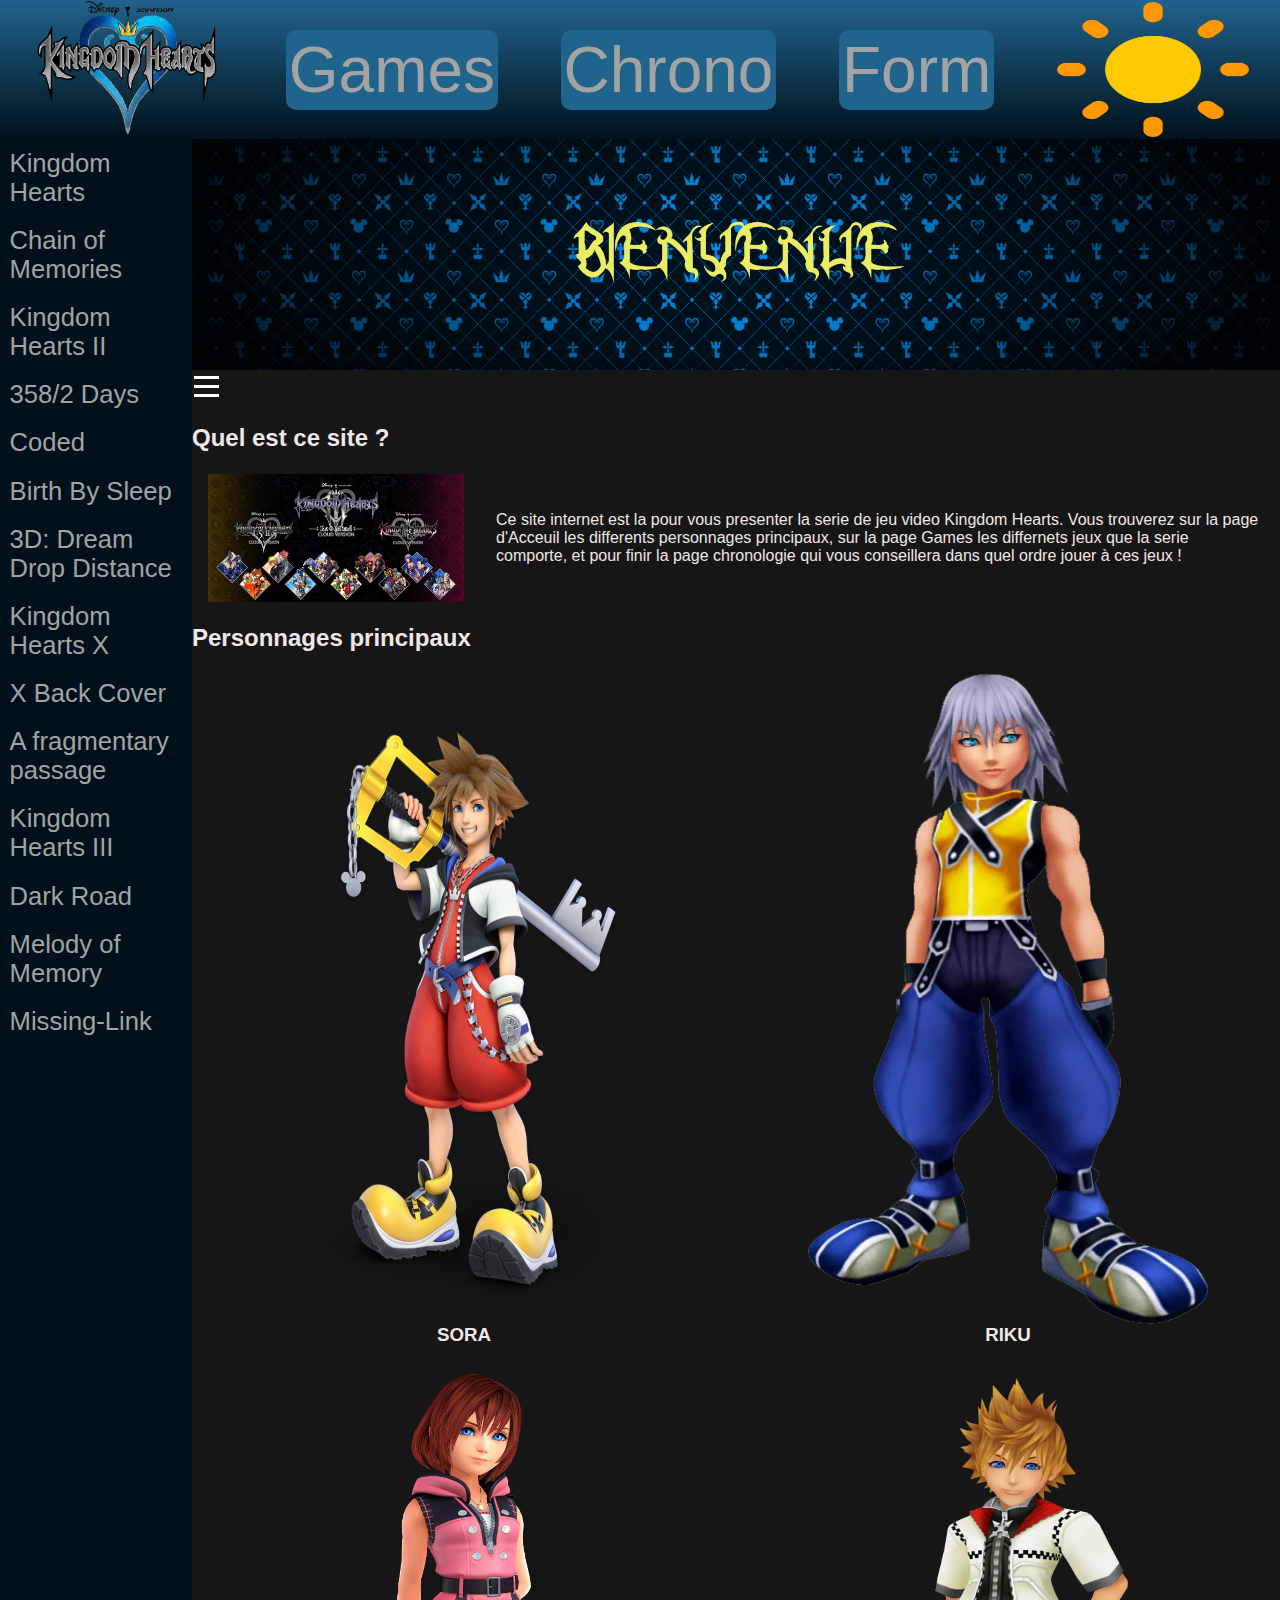
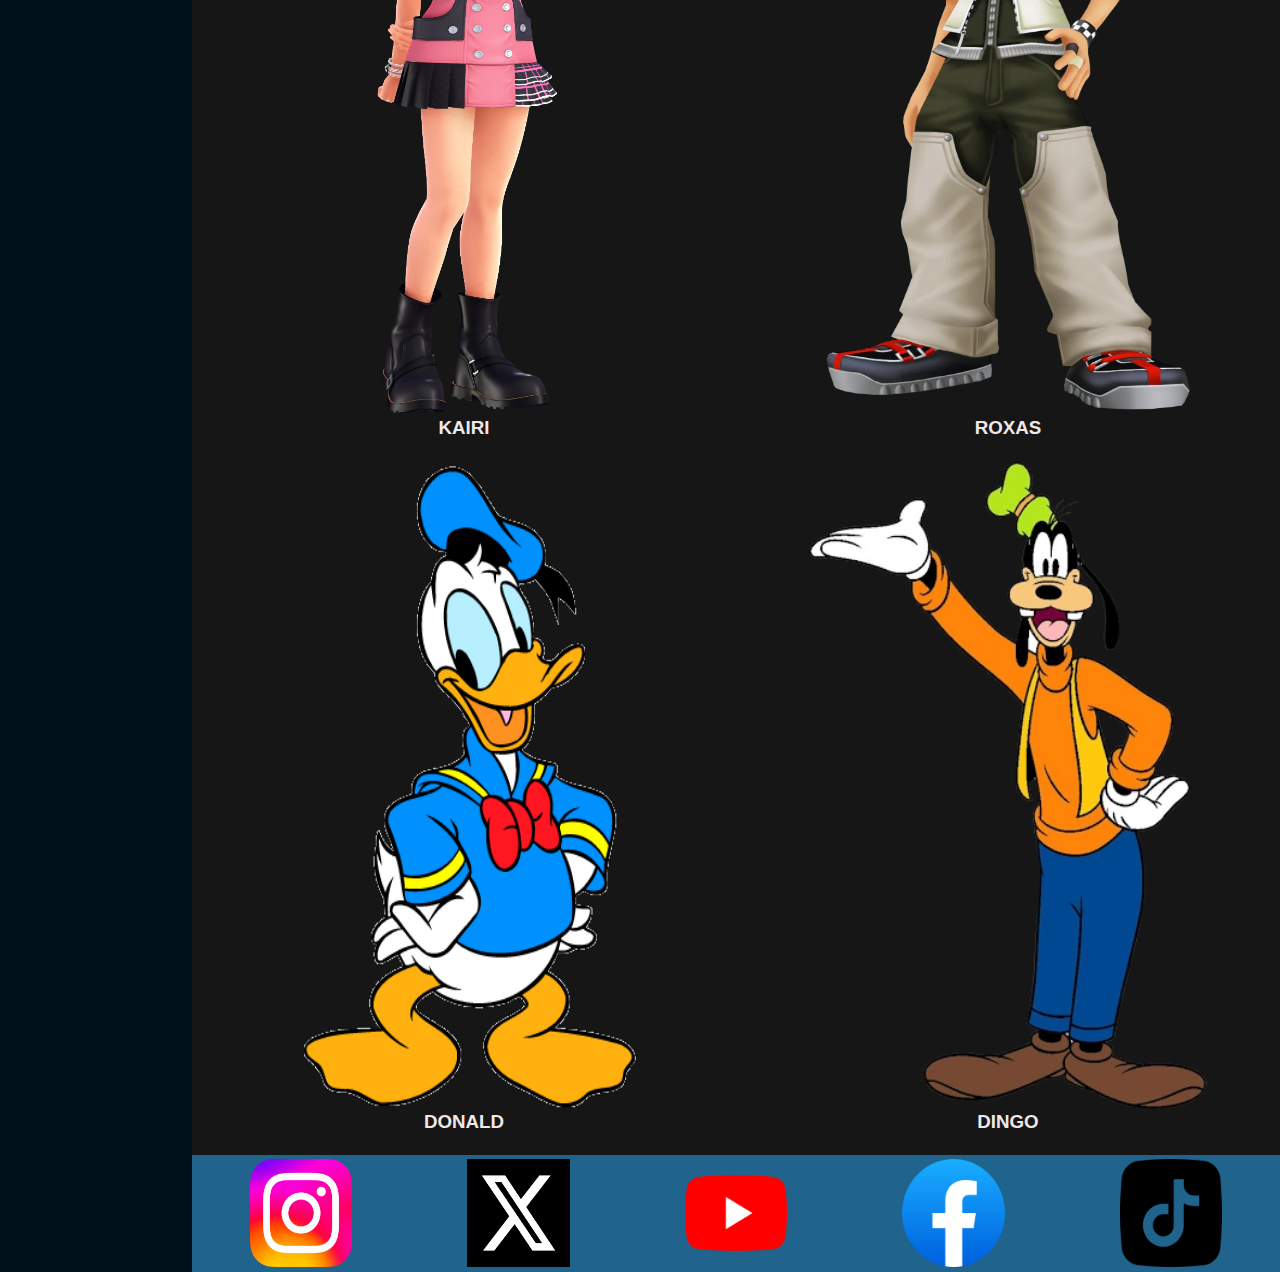
<file: index.html>
<!DOCTYPE html>
<html lang="fr">
<head>
    <meta charset="UTF-8">
    <meta name="viewport" content="width=device-width, initial-scale=1.0">
    <meta name="description" content="Page d'acceuil de notre petit site web sur Kingdom Hearts">
    <link rel="stylesheet" href="css/style.css"/>
    <title>Kingdom Hearts</title>
</head>

<body>
    <nav> <!-- Notre barre de navigation, permet d'acceder aux 4 differenets pages, elle restera sur toutes les pages -->
        <a href="index.html"><img src="img/logo.png" alt="logo"/></a>
        <a class="button" href="games.html">Games</a>
        <a class="button" href="chrono.html">Chrono</a>
        <a class="button" href="form.html">Form</a>
        <img id="mode" src="img/lightMode.png" alt="mode" /> <!-- L'image clickable pour switcher entre light et dark mode -->
    </nav>

    <div class="firstZone"> 
        <aside> <!-- Notre liste de liens sur le cote, permet d'acceder directement aux jeux, elle restera la même sur toutes les pages -->
            <a class="sideLink" href="games.html#khOne">Kingdom Hearts</a>
            <a class="sideLink" href="games.html#chain">Chain of Memories</a>
            <a class="sideLink" href="games.html#khTwo">Kingdom Hearts II</a>
            <a class="sideLink" href="games.html#days">358/2 Days</a>
            <a class="sideLink" href="games.html#coded">Coded</a>
            <a class="sideLink" href="games.html#birth">Birth By Sleep</a>
            <a class="sideLink" href="games.html#threeD">3D: Dream Drop Distance</a>
            <a class="sideLink" href="games.html#khX">Kingdom Hearts X</a>
            <a class="sideLink" href="games.html#xBackCover">X Back Cover</a>
            <a class="sideLink" href="games.html#fragment">A fragmentary passage</a>
            <a class="sideLink" href="games.html#khThree">Kingdom Hearts III</a>
            <a class="sideLink" href="games.html#darkRoad">Dark Road</a>
            <a class="sideLink" href="games.html#melody">Melody of Memory</a>
            <a class="sideLink" href="games.html#missing">Missing-Link</a>
        </aside>

        <div class="secondZone">
            <header> <!-- Notre header avec une image nous indiquant sur quelle page nous sommes -->
                <img src="img/welcome.png" alt="bienvenue" />
            </header>

            <div class="menuBurger"> <!-- Notre menu Burger pour retrouver les jeux principaux-->
                <div class="iconBurger" id="iconBurger"> <!-- Icone pour afficher et cacher-->
                    <div class="bar"></div> 
                    <div class="bar"></div>
                    <div class="bar"></div>
                </div>
                <ul class="liste" id="liste">
                    <li><a class="burgerLink" href="games.html#khOne">Kindom Hearts</a></li>
                    <li><a class="burgerLink" href="games.html#khTwo">Kindom Hearts II</a></li>
                    <li><a class="burgerLink" href="games.html#khThree">Kindom Hearts III</a></li>
                    <li><a class="burgerLink" href="https://kingdomhearts.fandom.com/fr/wiki/Kingdom_Hearts_IV" target="_blank">Kindom Hearts IV</a></li> 
                </ul>
            </div>

            <main> <!-- MAIN : C EST ICI QUE LE CONTENU CHANGE -->
                <section id="presentation"> <!-- Section pour presenter le principes du site -->
                    <h2>Quel est ce site ?</h2>
                    <img src="img/presentation.jpg" alt="presentation" />
                    <p>Ce site internet est la pour vous presenter la serie de jeu video Kingdom Hearts. Vous trouverez sur la page d'Acceuil les differents personnages 
                        principaux, sur la page Games les differnets jeux que la serie comporte, et pour finir la page chronologie qui vous conseillera dans quel ordre jouer 
                        à ces jeux !</p>
                </section>

                <h2 id="persos">Personnages principaux</h2>

                <div class="characters"> <!-- Listes des personnages principaux -->
                    <article> <!-- un article correspond à un personnage avec son nom -->
                        <img src="img/character_sora.png" alt="sora" />
                        <h3>SORA</h3>
                    </article>
                    <article>
                        <img src="img/character_riku.png" alt="riku" />
                        <h3>RIKU</h3>
                    </article>
                    <article>
                        <img src="img/character_kairi.png" alt="kairi" />
                        <h3>KAIRI</h3>
                    </article>
                    <article>
                        <img src="img/character_roxas.png" alt="roxas" />
                        <h3>ROXAS</h3>
                    </article>
                    <article>
                        <img src="img/character_donald.png" alt="donald" />
                        <h3>DONALD</h3>
                    </article>
                    <article>
                        <img src="img/character_dingo.png" alt="dingo" />
                        <h3>DINGO</h3>
                    </article>
                </div>
            </main>

            <footer> <!-- Notre footer, avec tous les réseaux sociaux, il restera le même sur toutes les pages -->
                <img src="img/instagram.png" alt="instagram" />
                <img src="img/twitter.png" alt="twitterX" />
                <img src="img/youtube.png" alt="youtube" />
                <img src="img/facebook.png" alt="facebook" />
                <img src="img/tiktok.png" alt="tiktok" />
            </footer>

        </div>
    </div>

    <!-- Scripts-->
    <script src="js/script.js"></script> 

</body>
</html>
</file>
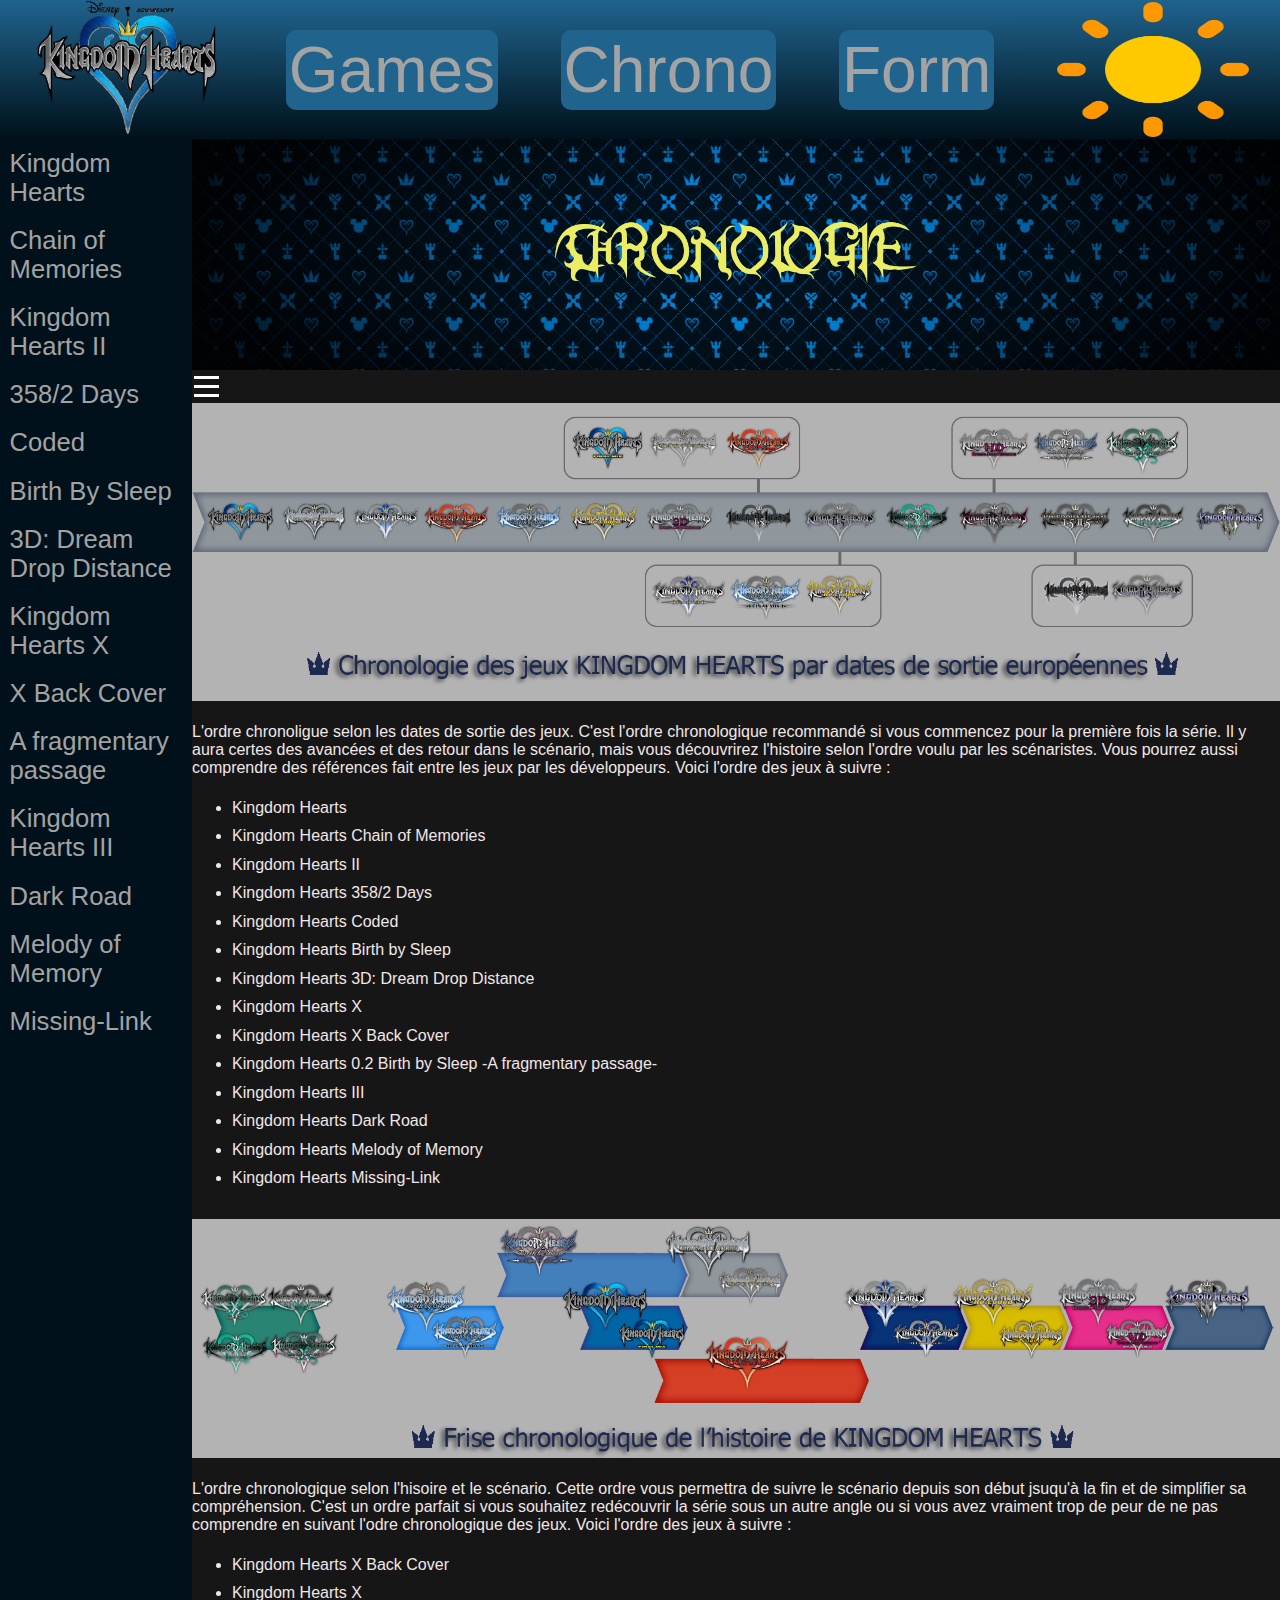
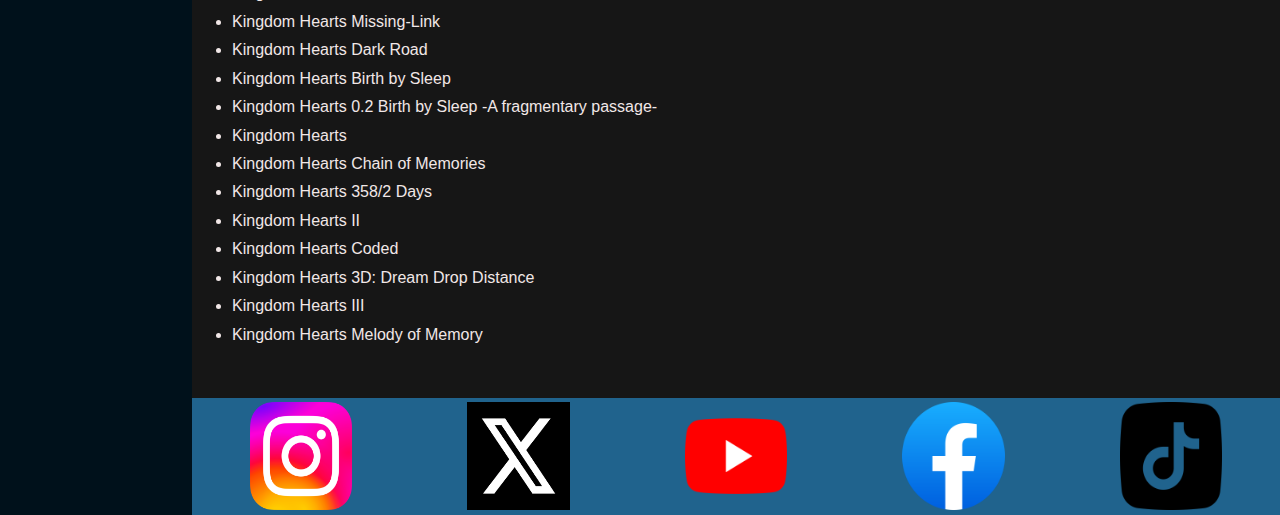
<file: chrono.html>
<!DOCTYPE html>
<html lang="fr">
<head>
    <meta charset="UTF-8">
    <meta name="viewport" content="width=device-width, initial-scale=1.0">
    <meta name="description" content="page presentant les ordre chronologiques de jeu">
    <link rel="stylesheet" href="css/style.css"/>
    <title>Chronologie</title>
</head>

<body>
    <nav>
        <a href="index.html"><img src="img/logo.png" alt="logo"/></a>
        <a class="button" href="games.html">Games</a>
        <a class="button" href="chrono.html">Chrono</a>
        <a class="button" href="form.html">Form</a>
        <img id="mode" src="img/lightMode.png" alt="mode" />
    </nav>

    <div class="firstZone">
        <aside>
            <a class="sideLink" href="games.html#khOne">Kingdom Hearts</a>
            <a class="sideLink" href="games.html#chain">Chain of Memories</a>
            <a class="sideLink" href="games.html#khTwo">Kingdom Hearts II</a>
            <a class="sideLink" href="games.html#days">358/2 Days</a>
            <a class="sideLink" href="games.html#coded">Coded</a>
            <a class="sideLink" href="games.html#birth">Birth By Sleep</a>
            <a class="sideLink" href="games.html#threeD">3D: Dream Drop Distance</a>
            <a class="sideLink" href="games.html#khX">Kingdom Hearts X</a>
            <a class="sideLink" href="games.html#xBackCover">X Back Cover</a>
            <a class="sideLink" href="games.html#fragment">A fragmentary passage</a>
            <a class="sideLink" href="games.html#khThree">Kingdom Hearts III</a>
            <a class="sideLink" href="games.html#darkRoad">Dark Road</a>
            <a class="sideLink" href="games.html#melody">Melody of Memory</a>
            <a class="sideLink" href="games.html#missing">Missing-Link</a>
        </aside>

        <div class="secondZone">
            <header>
                <img src="img/chrono.png" alt="chronologie" />
            </header>

            <div class="menuBurger"> <!-- Menu Burger -->
                <div class="iconBurger" id="iconBurger">
                    <div class="bar"></div> 
                    <div class="bar"></div>
                    <div class="bar"></div>
                </div>
                <ul class="liste" id="liste">
                    <li><a class="burgerLink" href="games.html#khOne">Kindom Hearts</a></li>
                    <li><a class="burgerLink" href="games.html#khTwo">Kindom Hearts II</a></li>
                    <li><a class="burgerLink" href="games.html#khThree">Kindom Hearts III</a></li>
                    <li><a class="burgerLink" href="https://kingdomhearts.fandom.com/fr/wiki/Kingdom_Hearts_IV" target="_blank">Kindom Hearts IV</a></li> 
                </ul>
            </div>

            <main> <!-- MAIN : C EST ICI QUE LE CONTENU CHANGE -->
                <div class="chronology"> <!-- div cree specialement pour presenter les differents ordres chronologiques -->
                    <img src="img/order_games.png" alt="Ordre chronologique des sorties de jeux" /> <!-- un ordre chrono = une image récapitualtive, un resume et une liste des jeux -->
                    <p>L'ordre chronoligue selon les dates de sortie des jeux. C'est l'ordre chronologique recommandé si vous commencez pour la première fois 
                        la série. Il y aura certes des avancées et des retour dans le scénario, mais vous découvrirez l'histoire selon l'ordre voulu par les scénaristes. 
                        Vous pourrez aussi comprendre des références fait entre les jeux par les développeurs. Voici l'ordre des jeux à suivre :</p>
                        <ul>
                            <li>Kingdom Hearts</li>
                            <li>Kingdom Hearts Chain of Memories</li>
                            <li>Kingdom Hearts II</li>
                            <li>Kingdom Hearts 358/2 Days</li>
                            <li>Kingdom Hearts Coded</li>
                            <li>Kingdom Hearts Birth by Sleep</li>
                            <li>Kingdom Hearts 3D: Dream Drop Distance</li>
                            <li>Kingdom Hearts X</li>
                            <li>Kingdom Hearts X Back Cover</li>
                            <li>Kingdom Hearts 0.2 Birth by Sleep -A fragmentary passage-</li>
                            <li>Kingdom Hearts III</li>
                            <li>Kingdom Hearts Dark Road</li>
                            <li>Kingdom Hearts Melody of Memory</li>
                            <li>Kingdom Hearts Missing-Link</li>
                        </ul>

                    <!-- deuxieme ordre chronologique -->
                    <img src="img/order_story.png" alt="Ordre chronologique de l histoire " />
                    <p>L'ordre chronologique selon l'hisoire et le scénario. Cette ordre vous permettra de suivre le scénario depuis son début jsuqu'à la fin 
                        et de simplifier sa compréhension. C'est un ordre parfait si vous souhaitez redécouvrir la série sous un autre angle ou si vous avez 
                        vraiment trop de peur de ne pas comprendre en suivant l'odre chronologique des jeux. Voici l'ordre des jeux à suivre :</p>
                        <ul>
                            <li>Kingdom Hearts X Back Cover</li>
                            <li>Kingdom Hearts X</li>
                            <li>Kingdom Hearts Missing-Link</li>
                            <li>Kingdom Hearts Dark Road</li>
                            <li>Kingdom Hearts Birth by Sleep</li>
                            <li>Kingdom Hearts 0.2 Birth by Sleep -A fragmentary passage-</li>
                            <li>Kingdom Hearts</li>
                            <li>Kingdom Hearts Chain of Memories</li>
                            <li>Kingdom Hearts 358/2 Days</li>
                            <li>Kingdom Hearts II</li>
                            <li>Kingdom Hearts Coded</li>
                            <li>Kingdom Hearts 3D: Dream Drop Distance</li>
                            <li>Kingdom Hearts III</li>
                            <li>Kingdom Hearts Melody of Memory</li>
                        </ul>
                </div>
                
            </main>

            <footer>
                <img src="img/instagram.png" alt="instagram" />
                <img src="img/twitter.png" alt="twitterX" />
                <img src="img/youtube.png" alt="youtube" />
                <img src="img/facebook.png" alt="facebook" />
                <img src="img/tiktok.png" alt="tiktok" />
            </footer>

        </div>
    </div>
    
    <!-- Script -->
    <script src="js/script.js"></script> 


</body>
</html>
</file>
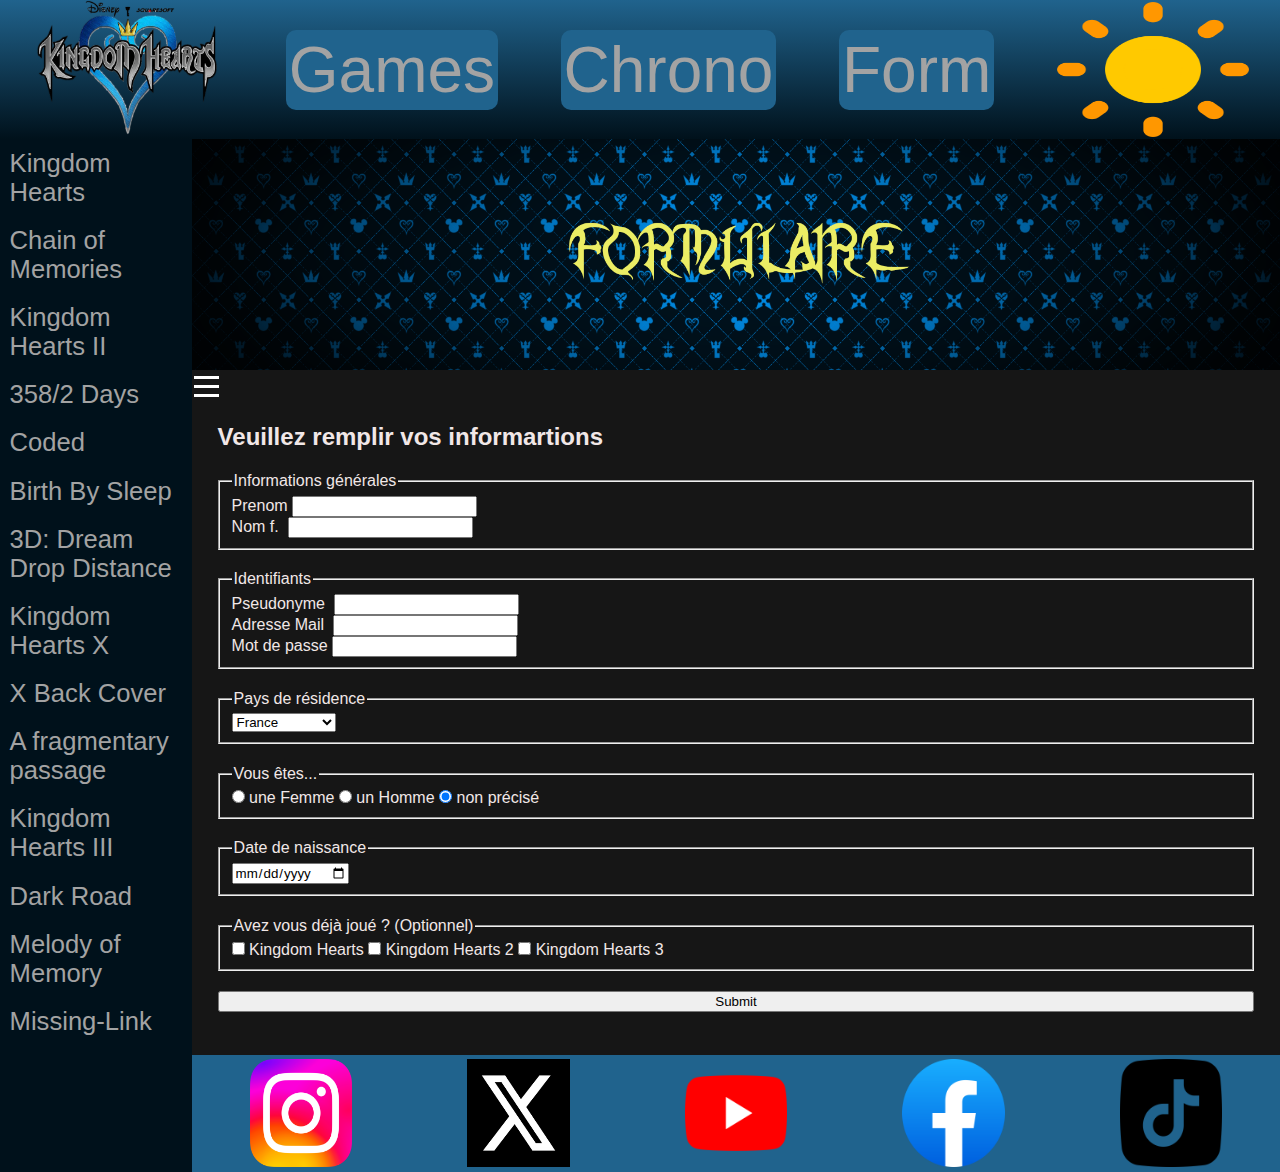
<file: form.html>
<!DOCTYPE html>
<html lang="fr">
<head>
    <meta charset="UTF-8">
    <meta name="viewport" content="width=device-width, initial-scale=1.0">
    <meta name="description" content="page presentant les ordre chronologiques de jeu">
    <link rel="stylesheet" href="css/style.css"/>
    <title>Formulaire</title>
</head>

<body>
    <nav>
        <a href="index.html"><img src="img/logo.png" alt="logo"/></a>
        <a class="button" href="games.html">Games</a>
        <a class="button" href="chrono.html">Chrono</a>
        <a class="button" href="form.html">Form</a>
        <img id="mode" src="img/lightMode.png" alt="mode" />
    </nav>

    <div class="firstZone">
        <aside>
            <a class="sideLink" href="games.html#khOne">Kingdom Hearts</a>
            <a class="sideLink" href="games.html#chain">Chain of Memories</a>
            <a class="sideLink" href="games.html#khTwo">Kingdom Hearts II</a>
            <a class="sideLink" href="games.html#days">358/2 Days</a>
            <a class="sideLink" href="games.html#coded">Coded</a>
            <a class="sideLink" href="games.html#birth">Birth By Sleep</a>
            <a class="sideLink" href="games.html#threeD">3D: Dream Drop Distance</a>
            <a class="sideLink" href="games.html#khX">Kingdom Hearts X</a>
            <a class="sideLink" href="games.html#xBackCover">X Back Cover</a>
            <a class="sideLink" href="games.html#fragment">A fragmentary passage</a>
            <a class="sideLink" href="games.html#khThree">Kingdom Hearts III</a>
            <a class="sideLink" href="games.html#darkRoad">Dark Road</a>
            <a class="sideLink" href="games.html#melody">Melody of Memory</a>
            <a class="sideLink" href="games.html#missing">Missing-Link</a>
        </aside>

        <div class="secondZone">
            <header>
                <img src="img/form.png" alt="formulaire" />
            </header>

            <div class="menuBurger"> <!-- Menu Burger -->
                <div class="iconBurger" id="iconBurger">
                    <div class="bar"></div> 
                    <div class="bar"></div>
                    <div class="bar"></div>
                </div>
                <ul class="liste" id="liste">
                    <li><a class="burgerLink" href="games.html#khOne">Kindom Hearts</a></li>
                    <li><a class="burgerLink" href="games.html#khTwo">Kindom Hearts II</a></li>
                    <li><a class="burgerLink" href="games.html#khThree">Kindom Hearts III</a></li>
                    <li><a class="burgerLink" href="https://kingdomhearts.fandom.com/fr/wiki/Kingdom_Hearts_IV" target="_blank">Kindom Hearts IV</a></li> 
                </ul>
            </div>

            <main> <!-- MAIN : C EST ICI QUE LE CONTENU CHANGE -->
                <div id="formulaire">
                    <form> <!-- Mon formulaire, avec contrôle des informations remplies -->
                        <h2>Veuillez remplir vos informartions</h2>
                        <fieldset>
                            <legend>Informations générales</legend> <!-- des inputs textes -->
                            <label for="prenom">Prenom</label>
                            <input type="text" id="prenom"> <br />
                            <label for="nom">Nom f.&nbsp;</label>
                            <input type="text" id="nom"> <br />
                        </fieldset>
                        <fieldset>
                            <legend>Identifiants</legend> <!-- des inputs qui attendent du texte mais plus spécifique comme password ou email -->
                            <label for="pseudo">Pseudonyme&nbsp;</label>
                            <input type="text" id="pseudo"> <br />
                            <label for="mail">Adresse Mail&nbsp;</label>
                            <input type="email" id="mail"> <br />
                            <label for="mdp">Mot de passe</label>
                            <input type="password" id="mdp">
                        </fieldset>
                        <fieldset id="fieldPays">
                            <legend>Pays de résidence</legend> <!-- un selecteur -->
                            <select id="pays"> 
                                <option value="">Allemagne</option>
                                <option value="">Belgique</option>
                                <option value="">Canada</option>
                                <option value="">Espagne</option>
                                <option value="" selected>France</option>
                                <option value="">Grèce</option>
                                <option value="">Irlande</option>
                                <option value="">Italie</option>
                                <option value="">Luxembourg</option>
                                <option value="">Norvège</option>
                                <option value="">Pays-Bas</option>
                                <option value="">Portugal</option>
                                <option value="">Royaume-Uni</option>
                                <option value="">Suisse</option>
                                <option value="">Turquie</option>
                                <option value="">Ukraine</option>
                                <option value="">Autre..</option>
                            </select>
                        </fieldset>
                        <fieldset id="fieldGenre"> 
                            <legend>Vous êtes...</legend> <!-- des radio boxes -->
                            <input type="radio" name="genre" id="f">
                            <label for="f">une Femme</label>
                            <input type="radio" name="genre" id="h">
                            <label for="h">un Homme</label>
                            <input type="radio" name="genre" id="n" checked>
                            <label for="n">non précisé</label>
                        </fieldset>
                        <fieldset>
                            <legend>Date de naissance</legend> <!-- un input date -->
                            <input type="date" id="naissance">
                        </fieldset>
                        <fieldset id="fieldJeux">
                            <legend>Avez vous déjà joué ? (Optionnel)</legend> <!-- des check boxes optionnelles -->
                            <input type="checkbox" name="jeux" id="kh1">
                            <label for="kh1">Kingdom Hearts</label>
                            <input type="checkbox" name="jeux" id="kh2">
                            <label for="kh2">Kingdom Hearts 2</label>
                            <input type="checkbox" name="jeux" id="kh3">
                            <label for="kh3">Kingdom Hearts 3</label>
                        </fieldset>
                        <input type="submit" name="" id="bouton"> <!-- le bouton submit -->
                        <div id="resultats"></div> <!-- div pour afficher les résultats -->
                    </form>
                </div>
            </main>

            <footer>
                <img src="img/instagram.png" alt="instagram" />
                <img src="img/twitter.png" alt="twitterX" />
                <img src="img/youtube.png" alt="youtube" />
                <img src="img/facebook.png" alt="facebook" />
                <img src="img/tiktok.png" alt="tiktok" />
            </footer>

        </div>
    </div>
    
    <!-- Script -->
    <script src="js/script.js"></script> 
    <script src="js/form.js"></script> 


</body>
</html>
</file>
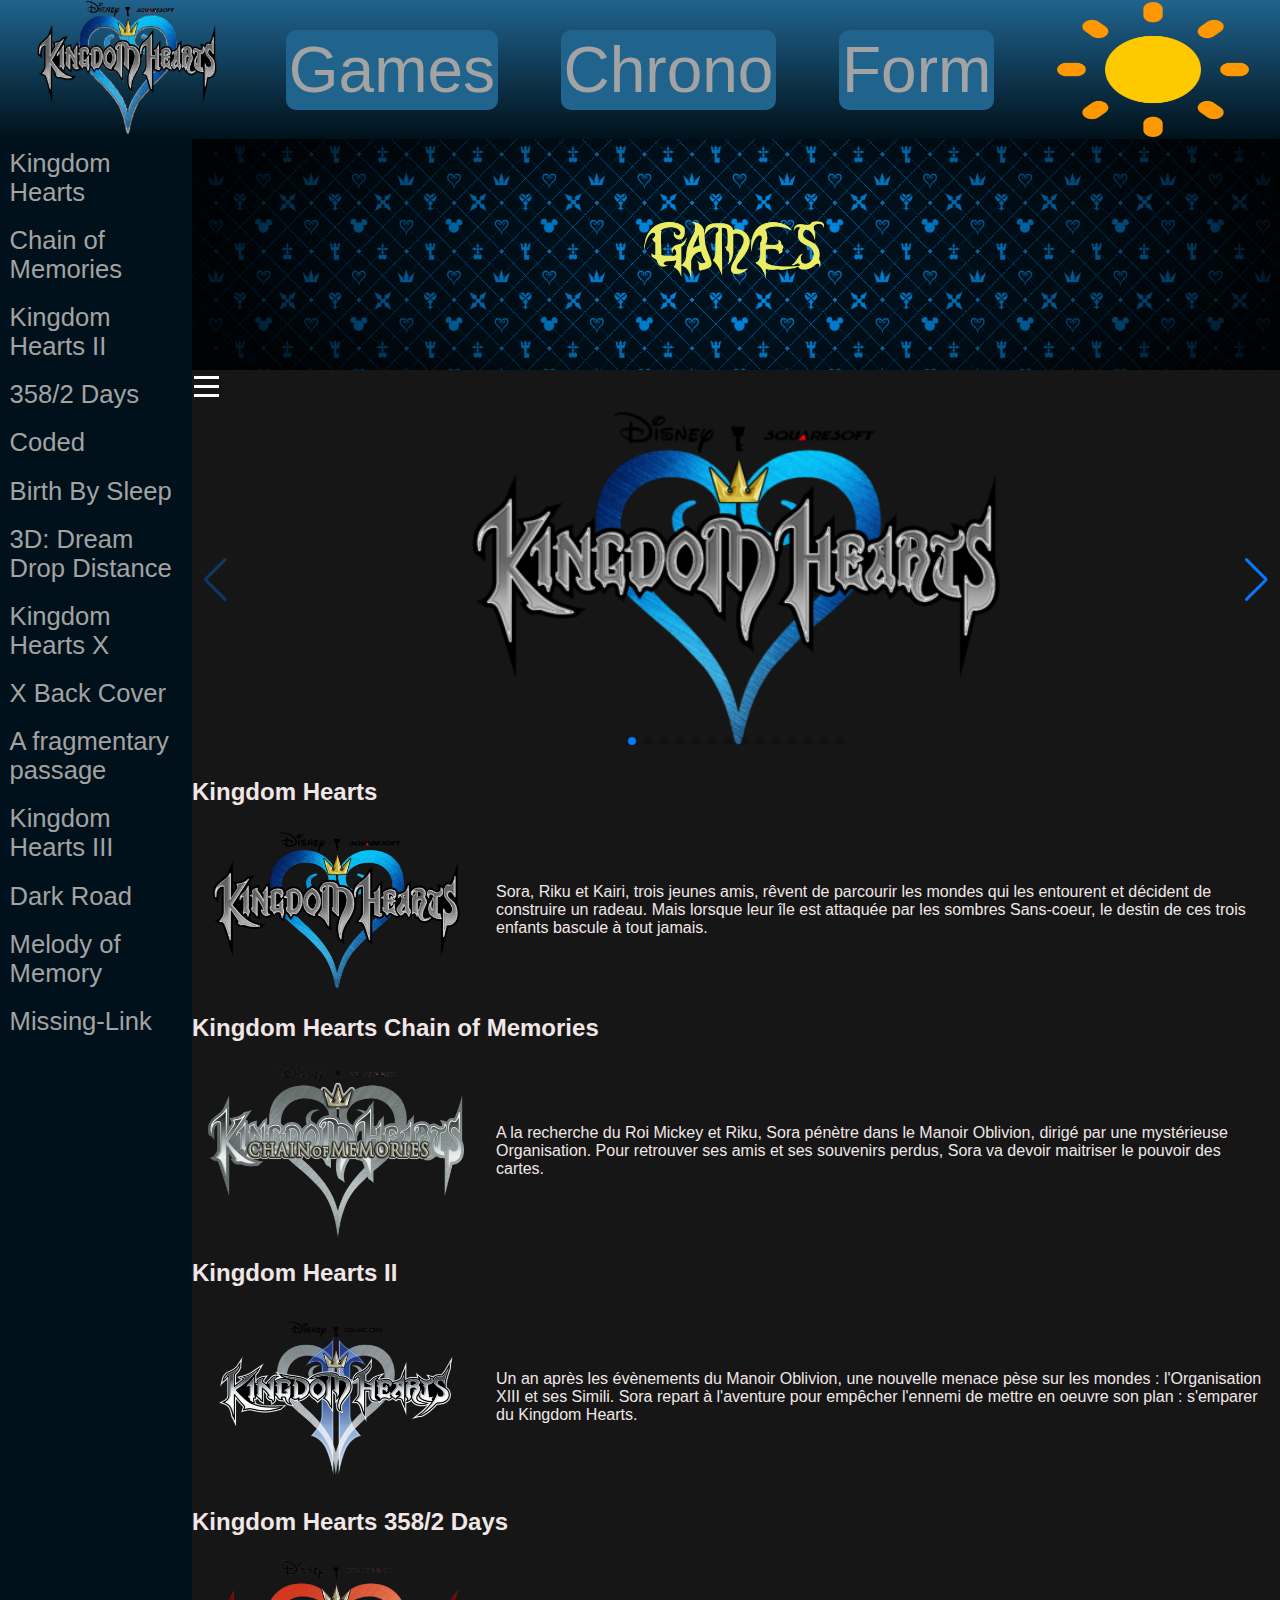
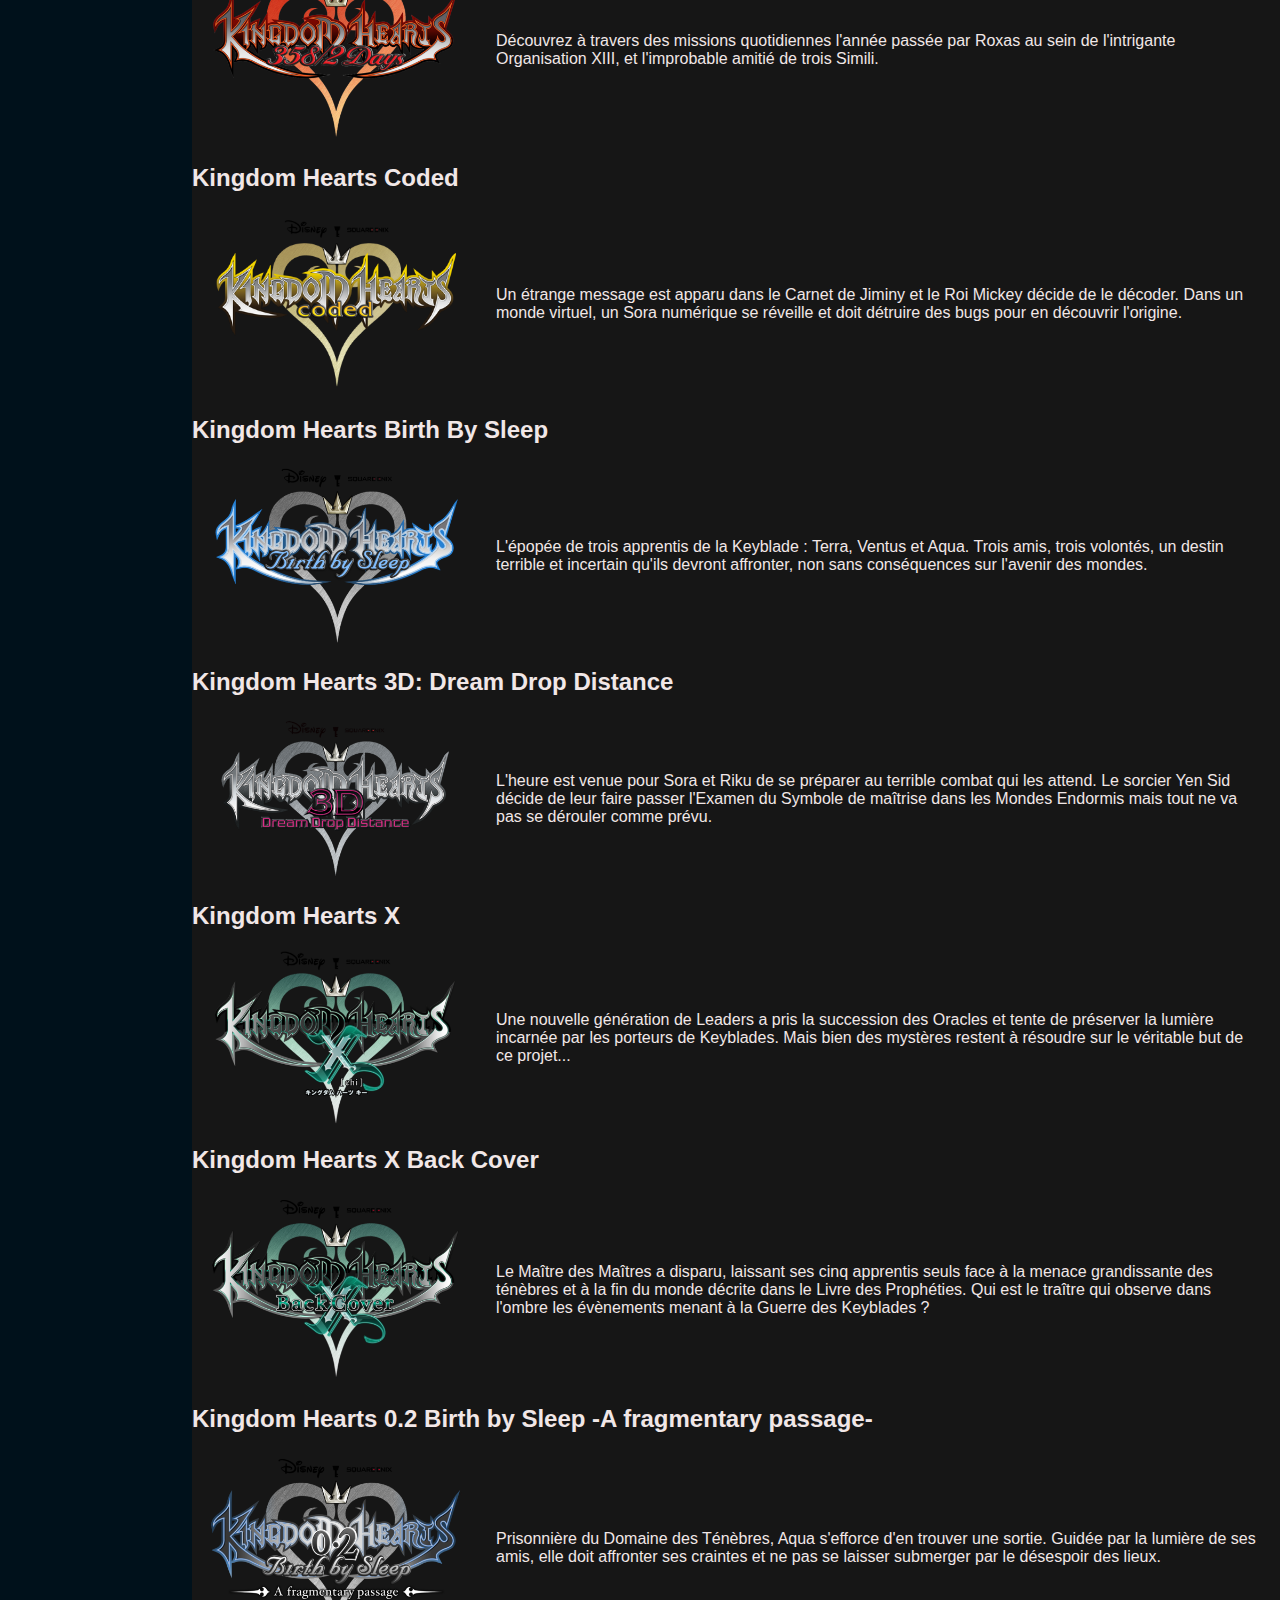
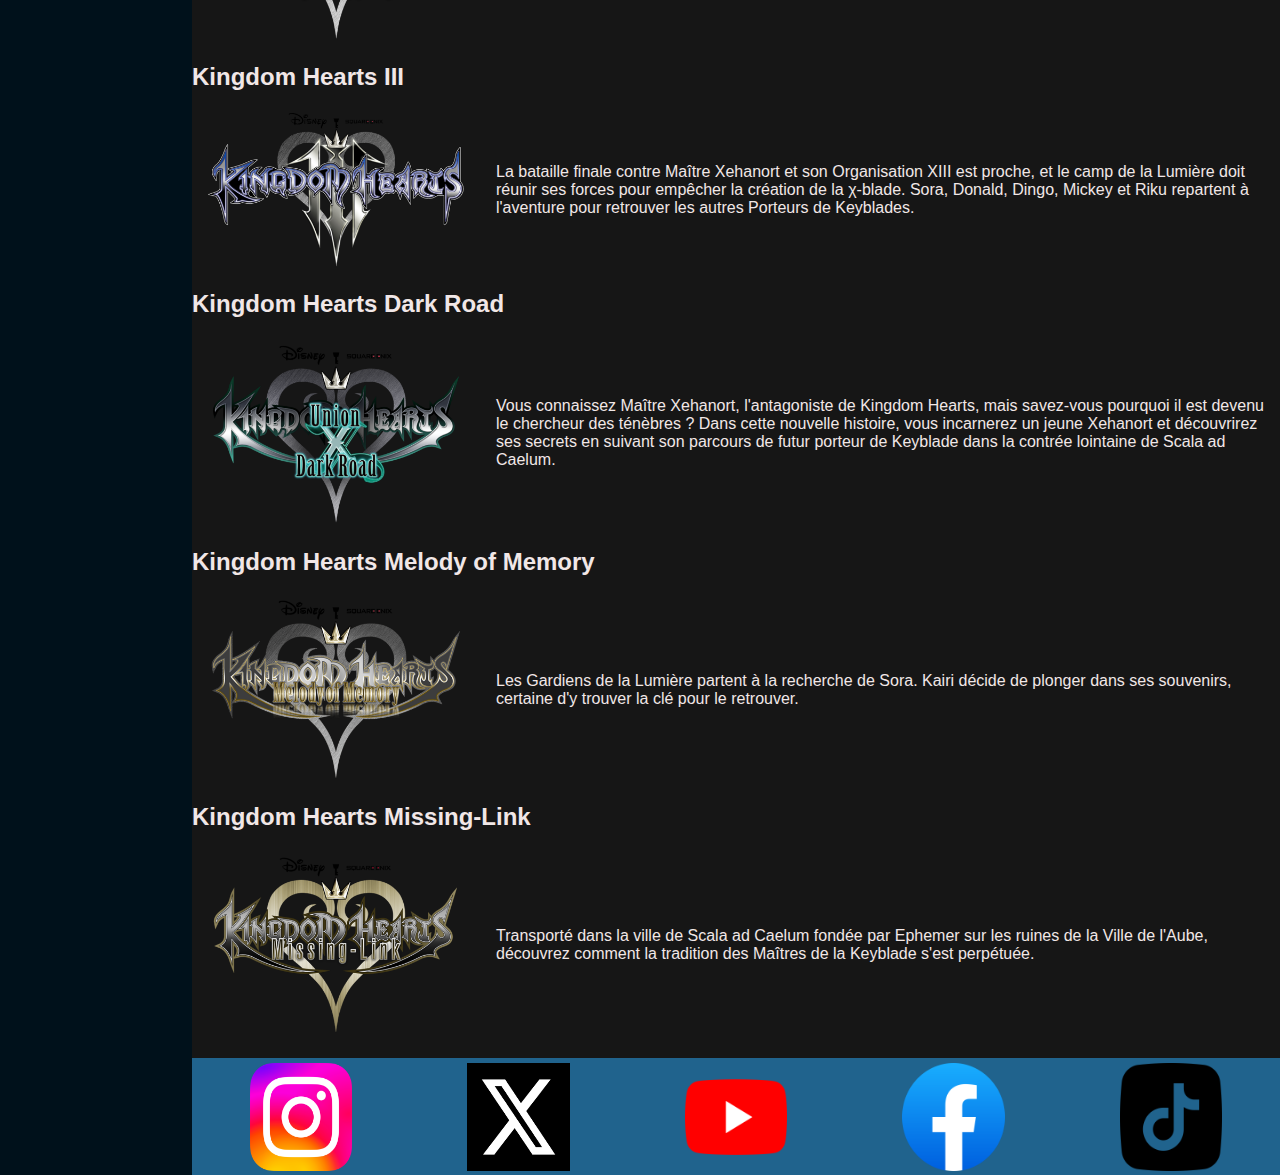
<file: games.html>
<!DOCTYPE html>
<html lang="fr">
<head>
    <meta charset="UTF-8">
    <meta name="viewport" content="width=device-width, initial-scale=1.0">
    <meta name="description" content="page repertoriant les differentes jeux de la serie">
    <link rel="stylesheet" href="https://cdn.jsdelivr.net/npm/swiper@11/swiper-bundle.min.css"/> <!-- css swiper-->
    <link rel="stylesheet" href="css/style.css"/>
    <title>Games</title>
</head>

<body>
    <nav>
        <a href="index.html"><img src="img/logo.png" alt="logo"/></a>
        <a class="button" href="games.html">Games</a>
        <a class="button" href="chrono.html">Chrono</a>
        <a class="button" href="form.html">Form</a>
        <img id="mode" src="img/lightMode.png" alt="mode" />
    </nav>

    <div class="firstZone">
        <aside>
            <a class="sideLink" href="games.html#khOne">Kingdom Hearts</a>
            <a class="sideLink" href="games.html#chain">Chain of Memories</a>
            <a class="sideLink" href="games.html#khTwo">Kingdom Hearts II</a>
            <a class="sideLink" href="games.html#days">358/2 Days</a>
            <a class="sideLink" href="games.html#coded">Coded</a>
            <a class="sideLink" href="games.html#birth">Birth By Sleep</a>
            <a class="sideLink" href="games.html#threeD">3D: Dream Drop Distance</a>
            <a class="sideLink" href="games.html#khX">Kingdom Hearts X</a>
            <a class="sideLink" href="games.html#xBackCover">X Back Cover</a>
            <a class="sideLink" href="games.html#fragment">A fragmentary passage</a>
            <a class="sideLink" href="games.html#khThree">Kingdom Hearts III</a>
            <a class="sideLink" href="games.html#darkRoad">Dark Road</a>
            <a class="sideLink" href="games.html#melody">Melody of Memory</a>
            <a class="sideLink" href="games.html#missing">Missing-Link</a>
        </aside>

        <div class="secondZone">
            <header>
                <img src="img/games.png" alt="jeux" />
            </header>

            <div class="menuBurger"> <!-- Menu Burger -->
                <div class="iconBurger" id="iconBurger">
                    <div class="bar"></div> 
                    <div class="bar"></div>
                    <div class="bar"></div>
                </div>
                <ul class="liste" id="liste">
                    <li><a class="burgerLink" href="games.html#khOne">Kindom Hearts</a></li>
                    <li><a class="burgerLink" href="games.html#khTwo">Kindom Hearts II</a></li>
                    <li><a class="burgerLink" href="games.html#khThree">Kindom Hearts III</a></li>
                    <li><a class="burgerLink" href="https://kingdomhearts.fandom.com/fr/wiki/Kingdom_Hearts_IV" target="_blank">Kindom Hearts IV</a></li> 
                </ul>
            </div>

            <main> <!-- MAIN : C EST ICI QUE LE CONTENU CHANGE -->

                <!-- Carrousel realise avec swiper, il fait défiler les logos des differents jeux -->
                <div class="swiper mySwiper">
                    <div class="swiper-wrapper">
                        <div class="swiper-slide"><a href="games.html#khOne"><img id="test" src="img/game_KH1.png" alt="Kingdom Hearts" /></a></div>
                        <div class="swiper-slide"><a href="games.html#chain"><img src="img/game_chain.png" alt="Chain of Memories" /></a></div>
                        <div class="swiper-slide"><a href="games.html#khTwo"><img src="img/game_KH2.png" alt="Kingdom Hearts II" /></a></div>
                        <div class="swiper-slide"><a href="games.html#days"><img src="img/game_358Days.png" alt="358/2 Days" /></a></div>
                        <div class="swiper-slide"><a href="games.html#coded"><img src="img/game_coded.png" alt="Coded" /></a></div>
                        <div class="swiper-slide"><a href="games.html#birth"><img src="img/game_birth.png" alt="Birth By Sleep" /></a></div>
                        <div class="swiper-slide"><a href="games.html#threeD"><img src="img/game_3D.png" alt="3D: Dream Drop Distance" /></a></div>
                        <div class="swiper-slide"><a href="games.html#khX"><img src="img/game_X.png" alt="Kingdom Hearts X" /></a></div>
                        <div class="swiper-slide"><a href="games.html#xBackCover"><img src="img/game_XBack.png" alt="X Back Cover" /></a></div>
                        <div class="swiper-slide"><a href="games.html#fragment"><img src="img/game_fragment.png" alt="A fragmentary passage" /></a></div>
                        <div class="swiper-slide"><a href="games.html#khThree"><img src="img/game_KH3.png" alt="Kingdom Hearts III" /></a></div>
                        <div class="swiper-slide"><a href="games.html#darkRoad"><img src="img/game_road.png" alt="Dark Road" /></a></div>
                        <div class="swiper-slide"><a href="games.html#melody"><img src="img/game_melody.png" alt="Melody of Memory" /></a></div>
                        <div class="swiper-slide"><a href="games.html#missing"><img src="img/game_missing.png" alt="Missing-Link" /></a></div>
                    </div>
                    <div class="swiper-button-next"></div>
                    <div class="swiper-button-prev"></div>
                    <div class="swiper-pagination"></div>
                </div>

                <!-- On va présenter la liste des jeux en faisant des sections, une section = un jeu -->
                <section id="khOne"> <!-- jeu 1-->
                    <h2>Kingdom Hearts</h2>
                    <img src="img/game_KH1.png" alt="Kingdom Hearts" />
                    <p>Sora, Riku et Kairi, trois jeunes amis, rêvent de parcourir les mondes qui les entourent et décident de construire un radeau. Mais lorsque leur 
                        île est attaquée par les sombres Sans-coeur, le destin de ces trois enfants bascule à tout jamais.</p>
                </section> <!-- un jeu est donc presente par un titre + une image + un resume -->

                <section id="chain"> <!-- jeu 2-->
                    <h2>Kingdom Hearts Chain of Memories</h2>
                    <img src="img/game_chain.png" alt="Chain of Memories" />
                    <p>A la recherche du Roi Mickey et Riku, Sora pénètre dans le Manoir Oblivion, dirigé par une mystérieuse Organisation. Pour retrouver ses amis 
                        et ses souvenirs perdus, Sora va devoir maitriser le pouvoir des cartes.</p>
                </section>

                <section id="khTwo"> <!-- jeu 3-->
                    <h2>Kingdom Hearts II</h2>
                    <img src="img/game_KH2.png" alt="Kingdom Hearts II" />
                    <p>Un an après les évènements du Manoir Oblivion, une nouvelle menace pèse sur les mondes : l'Organisation XIII et ses Simili. Sora repart à 
                        l'aventure pour empêcher l'ennemi de mettre en oeuvre son plan : s'emparer du Kingdom Hearts.</p>
                </section>

                <section id="days"> <!-- jeu 4-->
                    <h2>Kingdom Hearts 358/2 Days</h2>
                    <img src="img/game_358Days.png" alt="358/2 Days" />
                    <p>Découvrez à travers des missions quotidiennes l'année passée par Roxas au sein de l'intrigante Organisation XIII, et l'improbable amitié de trois Simili.</p>
                </section>
               
                <section id="coded"> <!-- jeu 5-->
                    <h2>Kingdom Hearts Coded</h2>
                    <img src="img/game_coded.png" alt="Coded" />
                    <p>Un étrange message est apparu dans le Carnet de Jiminy et le Roi Mickey décide de le décoder. Dans un monde virtuel, un Sora numérique se 
                        réveille et doit détruire des bugs pour en découvrir l'origine.</p>
                </section>

                <section id="birth"> <!-- jeu 6-->
                    <h2>Kingdom Hearts Birth By Sleep</h2>
                    <img src="img/game_birth.png" alt="Birth By Sleep" />
                    <p>L'épopée de trois apprentis de la Keyblade : Terra, Ventus et Aqua. Trois amis, trois volontés, un destin terrible et incertain qu'ils devront 
                        affronter, non sans conséquences sur l'avenir des mondes.</p>
                </section>

                <section id="threeD"> <!-- jeu 7-->
                    <h2>Kingdom Hearts 3D: Dream Drop Distance</h2>
                    <img src="img/game_3D.png" alt="3D: Dream Drop Distance" />
                    <p>L'heure est venue pour Sora et Riku de se préparer au terrible combat qui les attend. Le sorcier Yen Sid décide de leur faire passer 
                        l'Examen du Symbole de maîtrise dans les Mondes Endormis mais tout ne va pas se dérouler comme prévu.</p>
                </section>

                <section id="khX"> <!-- jeu 8-->
                    <h2>Kingdom Hearts X</h2>
                    <img src="img/game_X.png" alt="Kingdom Hearts X" />
                    <p>Une nouvelle génération de Leaders a pris la succession des Oracles et tente de préserver la lumière incarnée par les porteurs de 
                        Keyblades. Mais bien des mystères restent à résoudre sur le véritable but de ce projet...</p>
                </section>

                <section id="xBackCover"> <!-- jeu 9-->
                    <h2>Kingdom Hearts X Back Cover</h2>
                    <img src="img/game_XBack.png" alt="X Back Cover" />
                    <p>Le Maître des Maîtres a disparu, laissant ses cinq apprentis seuls face à la menace grandissante des ténèbres et à la fin du 
                        monde décrite dans le Livre des Prophéties. Qui est le traître qui observe dans l'ombre les évènements menant à la Guerre des Keyblades ?</p>
                </section>

                <section id="fragment"> <!-- jeu 10-->
                    <h2>Kingdom Hearts 0.2 Birth by Sleep -A fragmentary passage-</h2>
                    <img src="img/game_fragment.png" alt="A fragmentary passage" />
                    <p>Prisonnière du Domaine des Ténèbres, Aqua s'efforce d'en trouver une sortie. Guidée par la lumière de ses amis, elle doit affronter ses 
                        craintes et ne pas se laisser submerger par le désespoir des lieux.</p>
                </section>

                <section id="khThree"> <!-- jeu 11-->
                    <h2>Kingdom Hearts III</h2>
                    <img src="img/game_KH3.png" alt="Kingdom Hearts III" />
                    <p>La bataille finale contre Maître Xehanort et son Organisation XIII est proche, et le camp de la Lumière doit réunir ses forces pour empêcher 
                        la création de la χ-blade. Sora, Donald, Dingo, Mickey et Riku repartent à l'aventure pour retrouver les autres Porteurs de Keyblades.</p>
                </section>

                <section id="darkRoad"> <!-- jeu 12-->
                    <h2>Kingdom Hearts Dark Road</h2>
                    <img src="img/game_road.png" alt="Dark Road" />
                    <p>Vous connaissez Maître Xehanort, l'antagoniste de Kingdom Hearts, mais savez-vous pourquoi il est devenu le chercheur des ténèbres ? 
                        Dans cette nouvelle histoire, vous incarnerez un jeune Xehanort et découvrirez ses secrets en suivant son parcours de futur porteur 
                        de Keyblade dans la contrée lointaine de Scala ad Caelum.</p>
                </section>

                <section id="melody"> <!-- jeu 13-->
                    <h2>Kingdom Hearts Melody of Memory</h2>
                    <img src="img/game_melody.png" alt="Melody of Memory" />
                    <p>Les Gardiens de la Lumière partent à la recherche de Sora. Kairi décide de plonger dans ses souvenirs, certaine d'y trouver la clé pour le 
                        retrouver.</p>
                </section>

                <section id="missing"> <!-- jeu 14-->
                    <h2>Kingdom Hearts Missing-Link</h2>
                    <img src="img/game_missing.png" alt="Missing-Link" />
                    <p>Transporté dans la ville de Scala ad Caelum fondée par Ephemer sur les ruines de la Ville de l'Aube, découvrez comment la tradition des 
                        Maîtres de la Keyblade s'est perpétuée.</p>
                </section>

            </main>

            <footer>
                <img src="img/instagram.png" alt="instagram" />
                <img src="img/twitter.png" alt="twitterX" />
                <img src="img/youtube.png" alt="youtube" />
                <img src="img/facebook.png" alt="facebook" />
                <img src="img/tiktok.png" alt="tiktok" />
            </footer>

        </div>
    </div> 

    <!-- Script -->
    <script src="js/script.js"></script> 
    <script src="https://cdn.jsdelivr.net/npm/swiper@11/swiper-bundle.min.js"></script>
    <script src="js/swiper.js"></script> 

</body>
</html>
</file>
<file: css/style.css>
* {
    margin :0;
    font-family: 'Trebuchet MS', sans-serif;
}


/* 1 - STRUCTURE GENERALE DE LA PAGE*/

body { /*Contient tout, plus precisement : nav + .firstZone (en column)*/
    display : flex;
    flex-direction: column;
}

nav { /* premiere partie du body*/
    background: linear-gradient(rgb(32, 99, 141), rgb(0, 17, 27));
    display: flex;
    flex-direction: row;
    justify-content: space-around;
    align-items: center;
}

.firstZone { /* seconde partie du body, plus precisement : aside + .secondZone (en row)*/
    display : flex;
    flex-direction: row;
}

aside { /* premiere partie de .firstZone*/
    background-color: rgb(0, 17, 27);
    width : 15vw;
    display: flex;
    flex-direction: column;
    justify-content:start;
    align-items: start;
}

.secondZone { /* seconde partie de .firstZone, plus precisement : header + burgerMenu +  main + footer (en column)*/
    width: 85vw;
    display: flex;
    flex-direction: column;
    background-color: rgb(22, 22, 22);
    color: rgb(241, 231, 231);
}

header img{ /* premiere partie de .secondZone*/
    width: 85vw;
    height: 100%;
}


.menuBurger.active { /* le menu burger, deuxieme partie de .secondZone*/
    background-color: rgb(0, 17, 27);
}

main { /* troisieme partie de .secondZone, c'est ici que le contenu va changer entre les fichiers html*/
    padding-bottom: 2%;
}


footer{ /* quatrieme partie de .secondZone*/
    background-color: rgb(32, 99, 141);
    display: flex;
    flex-direction: row;
    justify-content: space-around;
    align-items: center;
    margin-top:auto;
    height: 13vh;
}


/* 2-a ELEMENTS MODIFIES DANS NAV */
nav img{
    height: 15vh;
    width: 15vw;
}

#mode {
    cursor: pointer;
    transition: 1s;
}

nav a.button{
    font-size: 5vw;
    background-color: rgb(32, 99, 141);
    color: rgb(163, 163, 163);
    text-decoration: none;
    border-radius: 10px;
    padding : 3px;
}

nav a.button:hover {
    transform: scale(1.2);
}


/* 2-b ELEMENTS MODIFIES DANS ASIDE */
aside a{
    font-size: 2vw;
    padding : 5%;
    color: rgb(163, 163, 163);
    text-decoration: none;
}


/* 2-c ELEMENTS MODIFIES DANS BURGER MENU */
.iconBurger {
    cursor: pointer;
    padding-left: 2px;
}

.bar {
    width: 25px;
    height: 3px;
    background-color: #ffffff;
    margin: 6px 0;
}

.liste {
    list-style-type: none;
    display: none;
    border-bottom: solid;
    border-top: solid;
}

.liste li {
    text-align: center;
    border-bottom: solid;
    padding-top: 15px;
    padding-bottom: 15px;
}

.liste li:last-of-type {
    border-bottom: none;
}

.burgerLink {
    text-decoration: none;
    color: #fff;
}

.liste.active {
    display: flex;
    flex-direction: column;
}


/* 2-d ELEMENTS MODIFIES DANS FOOTER */
footer img{
    height: 12vh;
    width:8vw;
}


/* 3 - MODIFICATIONS DANS LE MAIN DE MES PAGES HTML*/

/* a - Les articles utilisés pour présenter les persos (index.html)*/
#persos {
    padding-top: 2%;
}

.characters {
    display: flex;
    flex-direction: row;
    flex-wrap: wrap;
    justify-content: space-around;
    align-items: center;
}

main article {
    display: flex;
    flex-direction: column;
    align-items: center;
    padding-top: 2%;
}

main article img {
    width: 400px;
    height: 650px;
}


/* b - Le swiper et les sections utilisés pour présenter les jeux (games.html)*/
.swiper {
    display: flex;
    flex-direction: row;
}

.swiper-slide {
    display: flex;
    justify-content: center;
}

.swiper-slide img {
    height: 350px;
}

main section {
    display: flex;
    flex-direction: row;
    flex-wrap: wrap;
    align-items: center;
    justify-content: space-around;
    padding-top: 2%;
}

main section h2{
    width: 85vw;
}

main section img {
    width: 20vw;
    padding-top: 2%;
}

main section p {
    width: 60vw;
    padding-top: 2%;
}


/* c - La div .chronology pour présenter les ordres chronologiques (chrono.html) */
.chronology{
    display: flex;
    flex-direction: column;
}

.chronology img {
    width: 85vw;
}

.chronology p {
    padding-top: 2%;
}

.chronology ul {
    padding-top: 2%;
    padding-bottom: 2%;
}

.chronology li {
    padding-bottom: 1%;
}


/* d - Le form de la page formulaire (form.html) */
#formulaire {
    display: flex;
    flex-direction: row;
    justify-content: center;
    width: 85vw;
}

form {
    width: 81vw;
    display: flex;
    flex-direction: column;
} 

form > * {
    margin-top: 2%;
}


/* 4 - MODIFICATIONS POUR LE LIGHT MODE*/
    /* On opere les changements grace à la classe lightMode */

.secondZone{transition: 1s;}
.secondZone.lightMode {
    background-color: rgb(241, 231, 231);
    color: rgb(22, 22, 22);
}

aside{transition: 1s;}
aside.lightMode { 
    background-color: rgb(163, 163, 163);
}

.sideLink {transition: 1s;}
.sideLink.lightMode{
    color: rgb(22, 22, 22);
}

nav {transition: 1s;}
nav.lightMode { 
    background: linear-gradient(rgb(32, 99, 141), rgb(163, 163, 163));
}

footer {transition: 1s;}
footer.lightMode{ 
    background-color: rgb(63, 134, 179);
}

.burgerLink{transition: 1s;}
.burgerLink.lightMode {
    color: #000000;
}

.menuBurger.active{transition: 1s;}
.menuBurger.active.lightMode {
    background-color: rgb(163, 163, 163);
}

.bar{transition: 1s;}
.bar.lightMode {
    background-color: #000000;
}


/* 5 - RESPONSIV POUR TABLETTES*/

/* changements apportés :
    - on redimenssione les images de la nav
    - on redimensionne les images des personnages
    - on redimensionne le footer et ses images
    - on redimensonne les image du swiper
*/

@media all and (max-width: 1024px){
    
    nav img{
        height: 12vh;
        width: 22vw;
       
    }

    main article img {
        width: 300px;
        height: 450px;
    }

    footer {
        height: 8vh;
    }

    footer img{
        height: 7vh;
        width:10vw;
    }

    .swiper-slide img {
        height: 250px;
    }

}


/* 6 - RESPONSIV POUR TELEPHONES*/

 @media all and (max-device-width: 480px) {
    /* - on redimensionne encore les images de la nav */
    nav img{
        height: 8vh;
        width: 28vw;
       
    }

    /* - on redimensionne encore les images des personnages */
    main article img {
        width: 200px;
        height: 300px;
    }

    /* - on redimensione encore le footer et ses images */
    footer {
        height: 6vh;
    }

    footer img{
        height: 5vh;
        width:10vw;
    }

    /* - on redimensione encore les images du swiper*/
    .swiper-slide img {
        height: 150px;
    }

    /* - on masque aside pour plus de lisibilité et de place */       
    aside{
        display : none;
    }

    /* - on redimensionne les différents elements pour s'adapter à la disparition du aside */
    .secondZone {
        width: 100vw;
    }

    header img{
        width: 100vw;
    }

    .chronology img {
        width: 100vw;
    }

    main section h2{
        width: 100vw;
    }
    
    main section img {
        width: 25vw;
    }
    
    main section p {
        width: 65vw;
    }

    #formulaire {
        width: 100vw;
    }

    form {
        width: 96vw; 
    }

    /* - on redimensionne la première section dans index.html pour plus de clarté */
    #presentation img{
        width: 95vw;
    }

    #presentation p{
        width: 85vw;
    }


}
</file>
